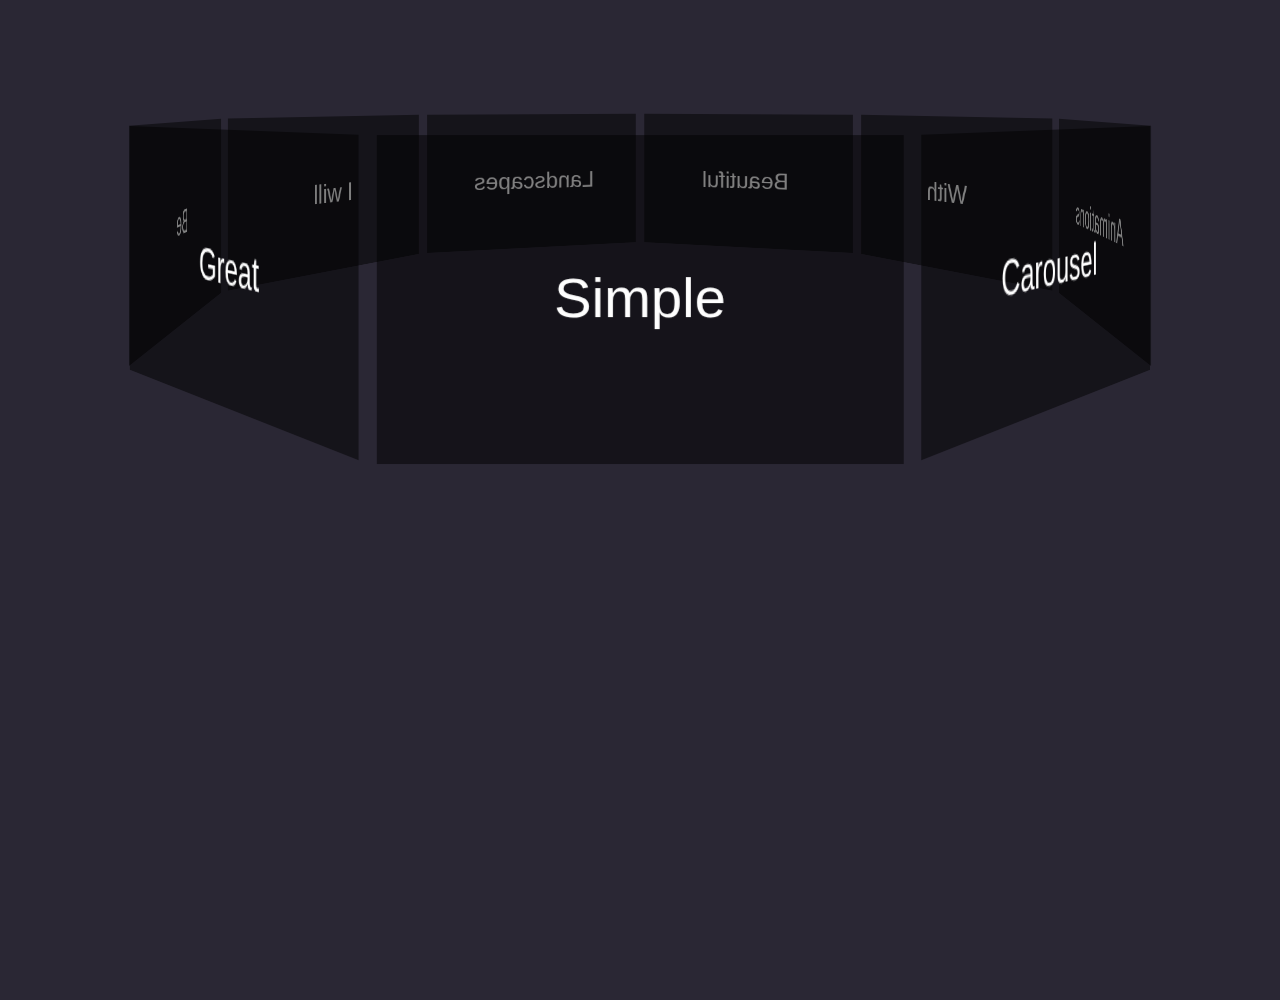
<file: index.html>
<html lang="en">
<head>
    <meta charset="UTF-8">
    <meta http-equiv="X-UA-Compatible" content="IE=edge">
    <meta name="viewport" content="width=d, initial-scale=1.0">
    <title>3d rorating carousel</title>
    <link rel="stylesheet" href="foolaround.css">
</head>
<body>
    <div class="container">
        <div class="carousel">
            <div class="image"><span>Simple</span></div>
            <div class="image"><span>Carousel</span></div>
            <div class="image"><span>Animations</span></div>
            <div class="image"><span>With</span></div>
            <div class="image"><span>Beautiful</span></div>
            <div class="image"><span>Landscapes</span></div>
            <div class="image"><span>I will</span></div>
            <div class="image"><span>Be</span></div>
            <div class="image"><span>Great</span></div>
        </div>
    </div>
</body>
</html>
</file>
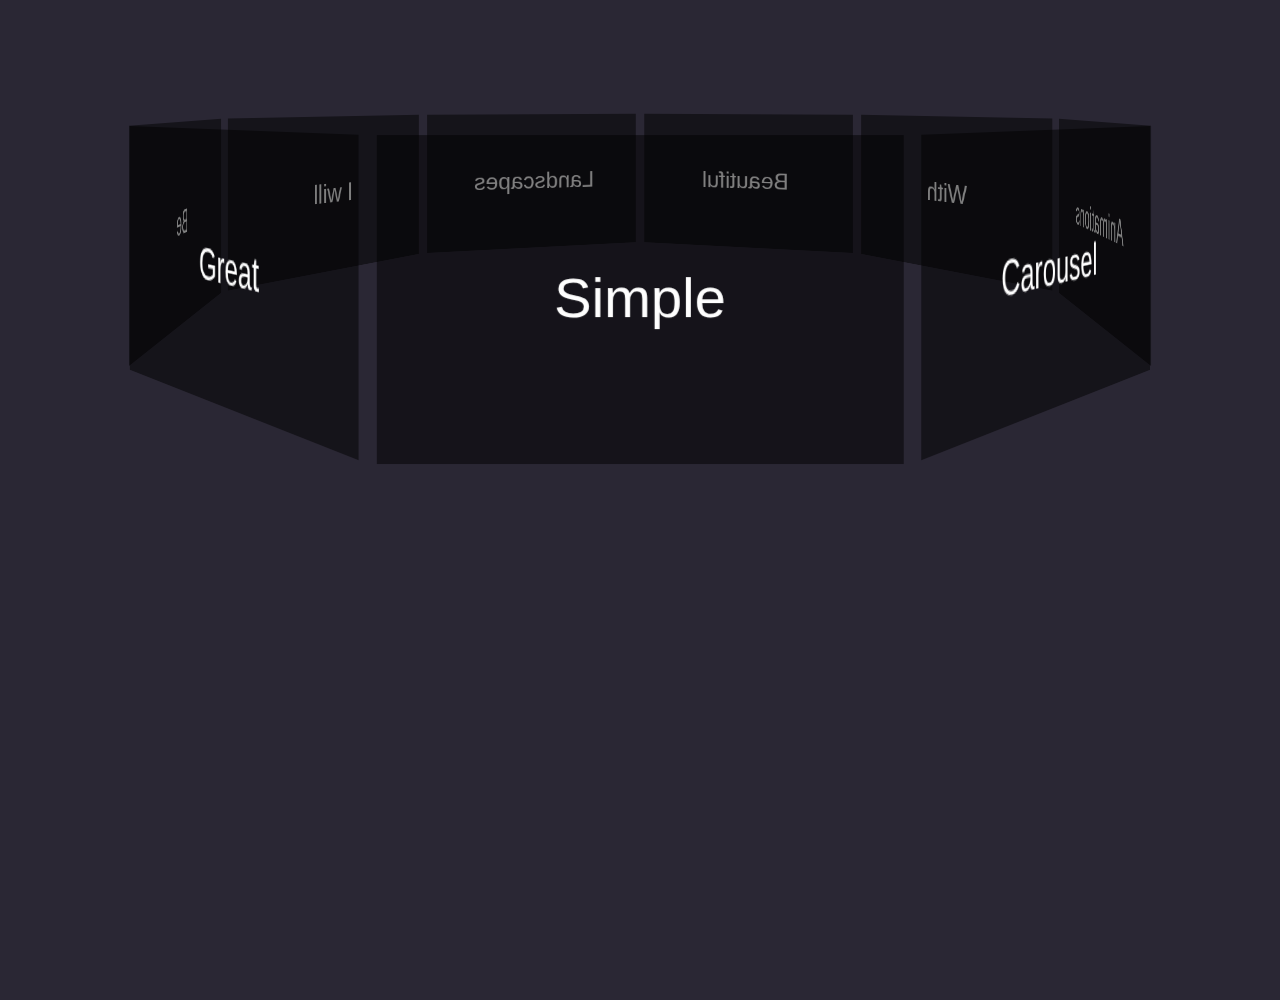
<file: foolaround.html>
<html lang="en">
<head>
    <meta charset="UTF-8">
    <meta http-equiv="X-UA-Compatible" content="IE=edge">
    <meta name="viewport" content="width=d, initial-scale=1.0">
    <title>3d rorating carousel</title>
    <link rel="stylesheet" href="foolaround.css">
</head>
<body>
    <div class="container">
        <div class="carousel">
            <div class="image"><span>Simple</span></div>
            <div class="image"><span>Carousel</span></div>
            <div class="image"><span>Animations</span></div>
            <div class="image"><span>With</span></div>
            <div class="image"><span>Beautiful</span></div>
            <div class="image"><span>Landscapes</span></div>
            <div class="image"><span>I will</span></div>
            <div class="image"><span>Be</span></div>
            <div class="image"><span>Great</span></div>
        </div>
    </div>
</body>
</html>
</file>
<file: foolaround.css>
body{
    margin: 0;
    background: #2a2734;
    text-align: center;
    font-family: sans-serif;
    color: #fefefe;
}
.container{
    position: relative;
    width: 320px;
    margin: 100px auto 0 auto;
    perspective: 1000px;
}
.carousel{
    position: absolute;
    width: 100%;
    height: 100%;
    transform-style: preserve-3d;
    animation: rotate360 60s infinite forwards linear;
}

.image{
    position: absolute;
    width: 300px;
    height: 187px;
    top: 20px;
    left: 10px;
    right: 10px;
    background-size: cover;
    box-shadow: inset 0 0 0 2000px rgb(0,0,0,0.5);
    display: flex;
}
span{
    margin: auto;
    font-size: 2em;
}
@keyframes rotate360{
    from{
        transform: rotateY(0deg);
    }
    to{
        transform: rotateY(-360deg);
    }
}
.image:nth-child(1){
    background-image: url(https://img.freepik.com/premium-photo/image-planet-outer-space-mixed-media-elements-image-furnished-by-nasa_641298-3434.jpg?w=2000);
    transform: rotateY(0deg) translateZ(430px);
}
.image:nth-child(2){
    background-image: url(https://media.istockphoto.com/id/479423528/photo/earth-view-from-outer-space-background.jpg?s=170667a&w=0&k=20&c=pSe5Q9oIR3i3D5b9HWHKr5QQFZjlQXpeT0yn_wFZgms=);
    transform: rotateY(40deg) translateZ(430px);
}
.image:nth-child(3){
    background-image: url(https://cutewallpaper.org/21/space-background-photos/10+-Beautiful-Space-Backgrounds-For-Desktop-FreeCreatives.jpg);
    transform: rotateY(80deg) translateZ(430px);
}
.image:nth-child(4){
    background-image: url(https://media.istockphoto.com/id/1354441996/photo/image-of-open-antique-book-on-wooden-table-with-glitter-overlay.jpg?b=1&s=170667a&w=0&k=20&c=O_VZbgONe4WTXPOEvwKYezhqFkzAXpr2g-lCdpdj5FU=);
    transform: rotateY(120deg) translateZ(430px);
}
.image:nth-child(5){
    background-image: url(https://static.addtoany.com/images/dracaena-cinnabari.jpg);
    transform: rotateY(160deg) translateZ(430px);
}
.image:nth-child(6){
    background-image: url(https://p.bigstockphoto.com/GeFvQkBbSLaMdpKXF1Zv_bigstock-Aerial-View-Of-Blue-Lakes-And--227291596.jpg);
    transform: rotateY(200deg) translateZ(430px);
}
.image:nth-child(7){
    background-image: url(https://www.akamai.com/site/im-demo/perceptual-standard.jpg?imbypass=true);
    transform: rotateY(240deg) translateZ(430px);
}
.image:nth-child(8){
    background-image: url(https://pe-images.s3.amazonaws.com/type/effects/image-in-text/new/hawaii.jpg);
    transform: rotateY(280deg) translateZ(430px);
}
.image:nth-child(9){
    background-image: url(https://pe-images.s3.amazonaws.com/photo-editing/selecting-hair/beach.jpg);
    transform: rotateY(320deg) translateZ(430px);
}
</file>
